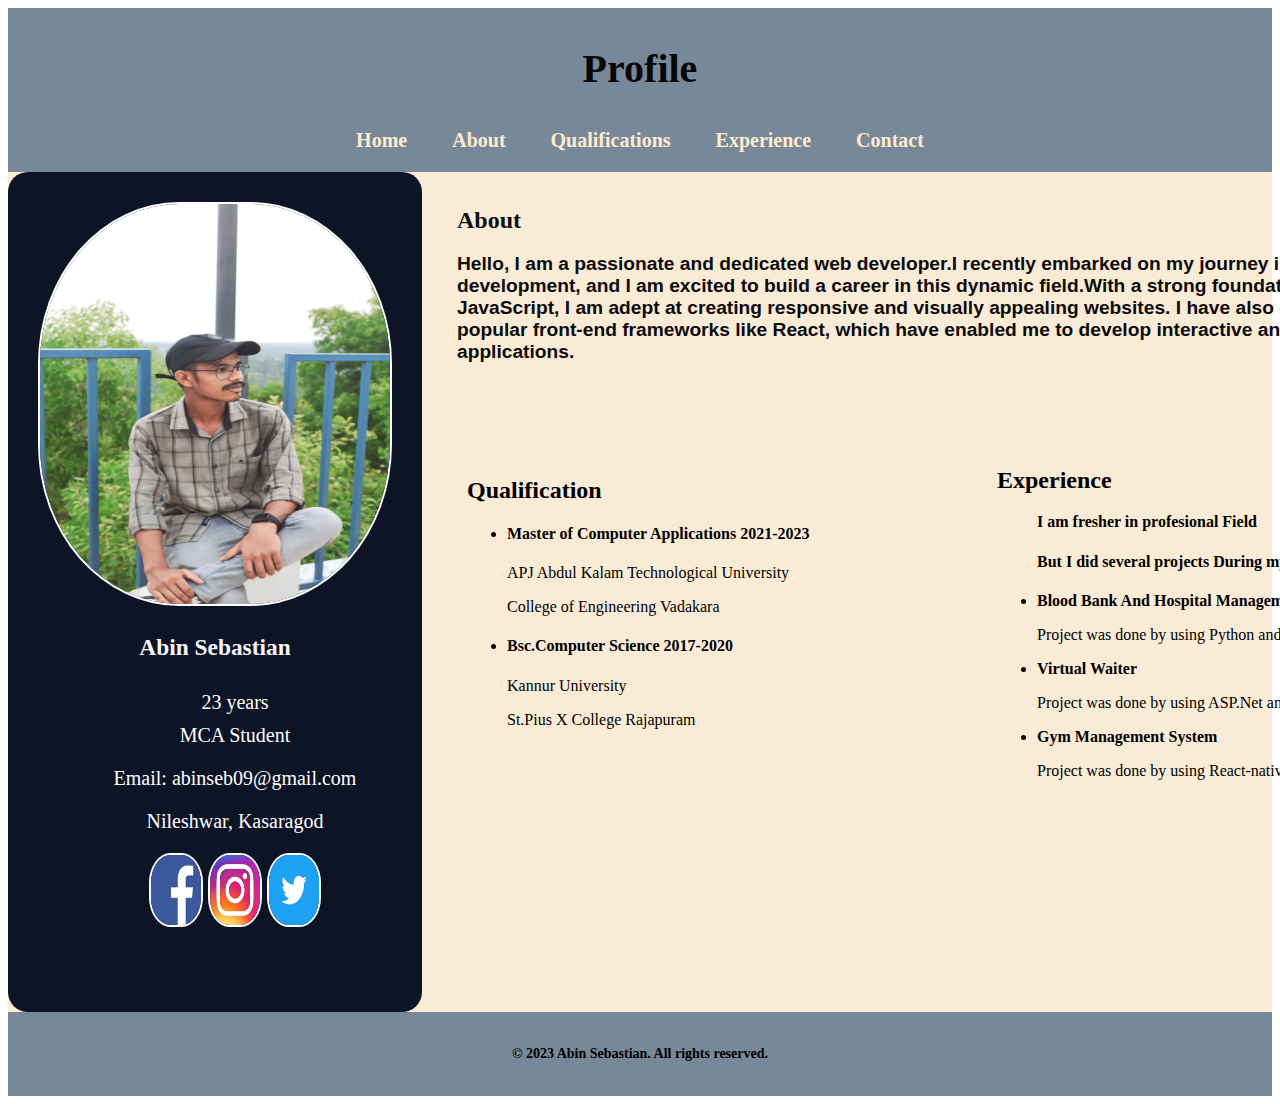
<file: index.html>
<!DOCTYPE html>
<html lang="en">
<head>
    <meta charset="UTF-8">
    <meta http-equiv="X-UA-Compatible" content="IE=edge">
    <meta name="viewport" content="width=device-width, initial-scale=1.0">
    <title>Profile</title>
    <!-- <link href="https://cdn.jsdelivr.net/npm/bootstrap@5.3.0/dist/css/bootstrap.min.css" rel="stylesheet" integrity="sha384-9ndCyUaIbzAi2FUVXJi0CjmCapSmO7SnpJef0486qhLnuZ2cdeRhO02iuK6FUUVM" crossorigin="anonymous"> -->
    <link rel="stylesheet" href="style.css">
    
</head>
<body>
    <header style="
    padding: 10px;
    text-align: center;
    background:lightslategray;
    color: white;
    font-size: 20px;">
        <h1 style="
            color:rgb(6, 7, 7);
            font: size 500px;
        
        ">Profile</h1>
        <nav>
            <ul>
                <li><a href="#">Home</a></li>
                <li><a href="#">About</a></li>
                <li><a href="#">Qualifications</a></li>
                <li><a href="#">Experience</a></li>
                <li><a href="#">Contact</a></li>
            </ul>
        </nav>
    </header>
 
    <!-- <h1 id="heading">Profile</h1> -->
    <div class="container">
       
        <div class="box">
            <img  src="/images/abin.jpeg" alt="Image">
            <h3 id="name">Abin Sebastian</h3>
            <ul class="point">
                <li>23 years</li>
                <li>MCA Student</li>
                <li><p>Email: abinseb09@gmail.com</p></li>
                <li><p>Nileshwar, Kasaragod</p></li>
                <li><img style="height:70px;width:50px;" src="/images/facebook.jpeg" alt="fb">
                    <img src="/images/insta.png" alt="instagram" style="height:70px;width:50px;">
                    <img src="/images/twitter.jpeg" alt="twitter" style="height:70px;width:50px">
                </li>

            </ul>

        </div>
        

                   
                    
        
          
        <div class="rightcolumn">
            <div class="about">
                <h2 style="color:rgb(16, 16, 15)">About</h2>
                <p style="font-size: larger; font-family:'Gill Sans', 'Gill Sans MT', Calibri, 'Trebuchet MS', sans-serif;font-weight: 600;color: rgb(12, 11, 11);">
                   Hello, I am a passionate and dedicated web developer.I recently embarked on my journey into the 
                   world of web development, and I am excited to build a career in this dynamic field.With a strong 
                   foundation in HTML, CSS, and JavaScript, I am adept at creating responsive and visually appealing 
                   websites. I have also gained experience with popular front-end frameworks like React, which have enabled 
                   me to develop interactive and user-friendly web applications. 
                </p>

            </div>
            <div class="row">
                <div class="exp">
                    <h2>Qualification</h2>
                    <ul>
                        <li><h4>Master of Computer Applications  2021-2023</h4>
                            <p>APJ Abdul Kalam Technological University</p>
                            <p>College of Engineering Vadakara</p>
                        </li>
                        <li><h4>Bsc.Computer Science 2017-2020</h4>
                            <p>Kannur University</p>
                            <p>St.Pius X College Rajapuram</p>
            
                        </li>
                        
                      </ul>
            
                </div>

                <div class="quali">
                    <h2>Experience</h2>
                    <ul>
                      <p style="font-weight: 600;">I am fresher in profesional Field </p>
                      <h4 >But I did several projects During my academics</h4>
                      <li><p  style="font-weight:bold ;">Blood Bank And Hospital Management</p>
                          <p>Project was done by using Python and Angular 8</p>
                      </li>
                      <li><p style="font-weight:bold ;">Virtual Waiter</p>
                          <p>Project was done by using ASP.Net and C#</p>
                      </li>
                      <li><p style="font-weight:bold ;">Gym Management System</p>
                          <p>Project was done by using React-native and Firebase</p>
                      </li>
                    </ul>

                </div>



            </div>
            
            
            
        

        </div>

    </div>
    <footer style="
    background-color:lightslategray;
    padding: 20px;
    text-align: center;
    font-size: 14px;
">
        <p style="font-weight:bold;">© 2023 Abin Sebastian. All rights reserved.</p>
    </footer>
    
</body>
</html>
</file>
<file: style.css>
/* ul{
            background-color: aquamarine;
            color:red;
        }
        #head2{
            color:red;
        }
    .grp1{
        background-color: aquamarine;
    }
    
    table,tr,td{
        border: 1px solid red;
        font-family: '';
        font-weight: 200;
    } */
/* 
    .head1{
        background-color: rgb(207, 61, 243);
    } */

/* styles.css */
/* CSS styles for the header */
header {
    background-color: #f2f2f2;
    padding: 20px;
}

/* CSS styles for the navbar */
nav ul {
    list-style-type: none;
    margin: 0;
    padding: 0;
}

nav ul li {
    display: inline-block;
}

nav ul li a {
    display: block;
    padding: 10px 20px;
    text-decoration: none;
    color:blanchedalmond;
    font-weight: bold;
}

nav ul li a:hover {
    background-color: #ddd;
}


.container{
    display: flex;
    background-color:antiquewhite;
}

/* #image{
    border: 2px solid #ddd;
  border-radius: 4px;
  padding: 5px;
  width: 300px;
  height: 350px;;
} */

#name{
    color: rgb(244, 244, 250);
    font: size 500px;

}

.box{
    flex: 40%;
    display: table;
    align-items: center;
    text-align: center;
    font-size: 20px;
    background-color: #0d1425;
    color: #fff;
    padding: 30px 30px;
    border-radius: 20px;
    /* height: 600px; */
    
}
.box img{
    border-radius: 40%;
    border: 2px solid #fff;
    height: 400px;
    width: 350px;
}

.box ul{
    margin-top: 30px;
    font-size: 20px;
    text-align: center;
}

.box ul li{
    list-style: none;
    margin-top: 10px;
    font-weight: 100;
}

#heading{
    text-align: center;
    color: rebeccapurple;
    
}
.rightcolumn{
    flex:65%;
  display: flex;
  flex-direction: column;
  margin-left: 10px;
  /* background-color: rgb(252, 248, 248); */
  border-radius: 10px;
  padding: 5px 5px;
}

.about{
    margin-left: 10px;
    /* display: table; */
    padding: 10px 10px;
    /* background-color: rgb(226, 150, 150); */
    border-radius: 10px;
    /* text-align: center; */
    /* font-size: 30px; */
    
    /* padding: 10px; */
    /* display: flex; */
    /* align-items: center; */
    /* justify-content: center; */
    
    /* width: 50%; */
    height:250px;
    width: 1050px;
}

.row{
    display: flex;
  flex: 1;
}

.exp{
    top:10;
    padding-top: 20px;
    /* margin-left: 20px; */
    padding: 30px 30px;
    /* background-color: rgb(184, 140, 140); */
    /* height: 100px; */
    width:50%;
    border-radius: 10px;
    padding-top: 10px;
    height: 520px;
    width:500px;
}

.quali{
    /* background-color:rgb(230, 198, 171); */
    width: 510px;;
}
/* header {
    background-color: #f2f2f2;
    padding: 20px;
}

footer {
    background-color: #f2f2f2;
    padding: 20px;
    text-align: center;
    font-size: 14px;
} */
</file>
